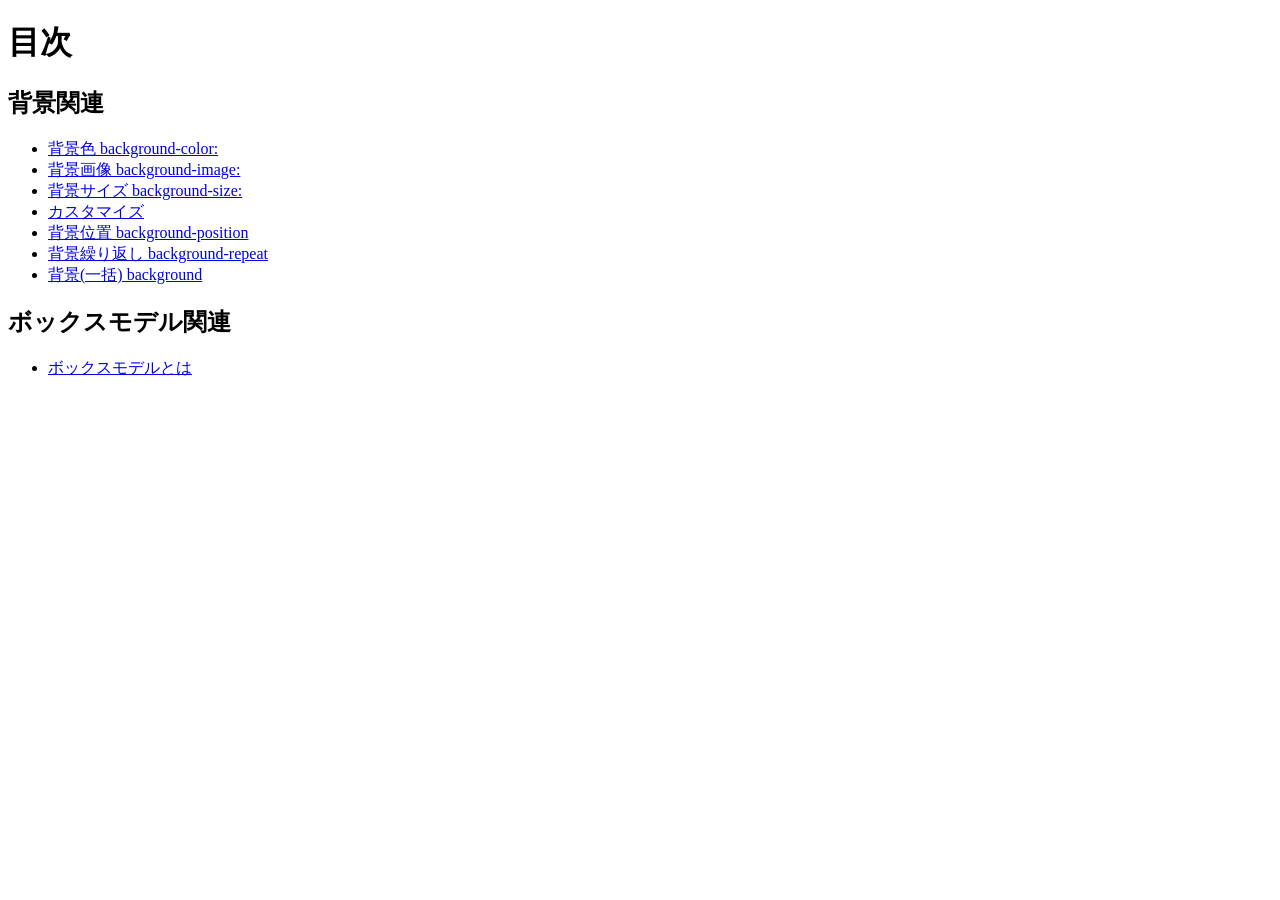
<file: index.html>
<!doctype html>
<html lang="ja">
  <head>
    <meta charset="utf-8">
    <title>20260702-hc</title>
  </head>

  <body>
    <h1>目次</h1>
    <h2>背景関連</h2>
    <ul>
      <li><a href="bg-c/index.html">背景色 background-color:</a></li>
      <li><a href="bg-i/index.html">背景画像 background-image:</a></li>
      <li><a href="bg-s/index.html">背景サイズ background-size:</a></li>
      <li><a href="custom/index.html">カスタマイズ</a></li>
      <li><a href="bg-p/index.html">背景位置 background-position</a></li>
      <li><a href="bg-r/index.html">背景繰り返し background-repeat</a></li>
      <li><a href="bg/index.html">背景(一括) background</a></li>
    </ul>
    <h2>ボックスモデル関連</h2>
    <ul>
      <li><a href="bm/index.html">ボックスモデルとは</a></li>
    </ul>
  </body>
</html>
</file>
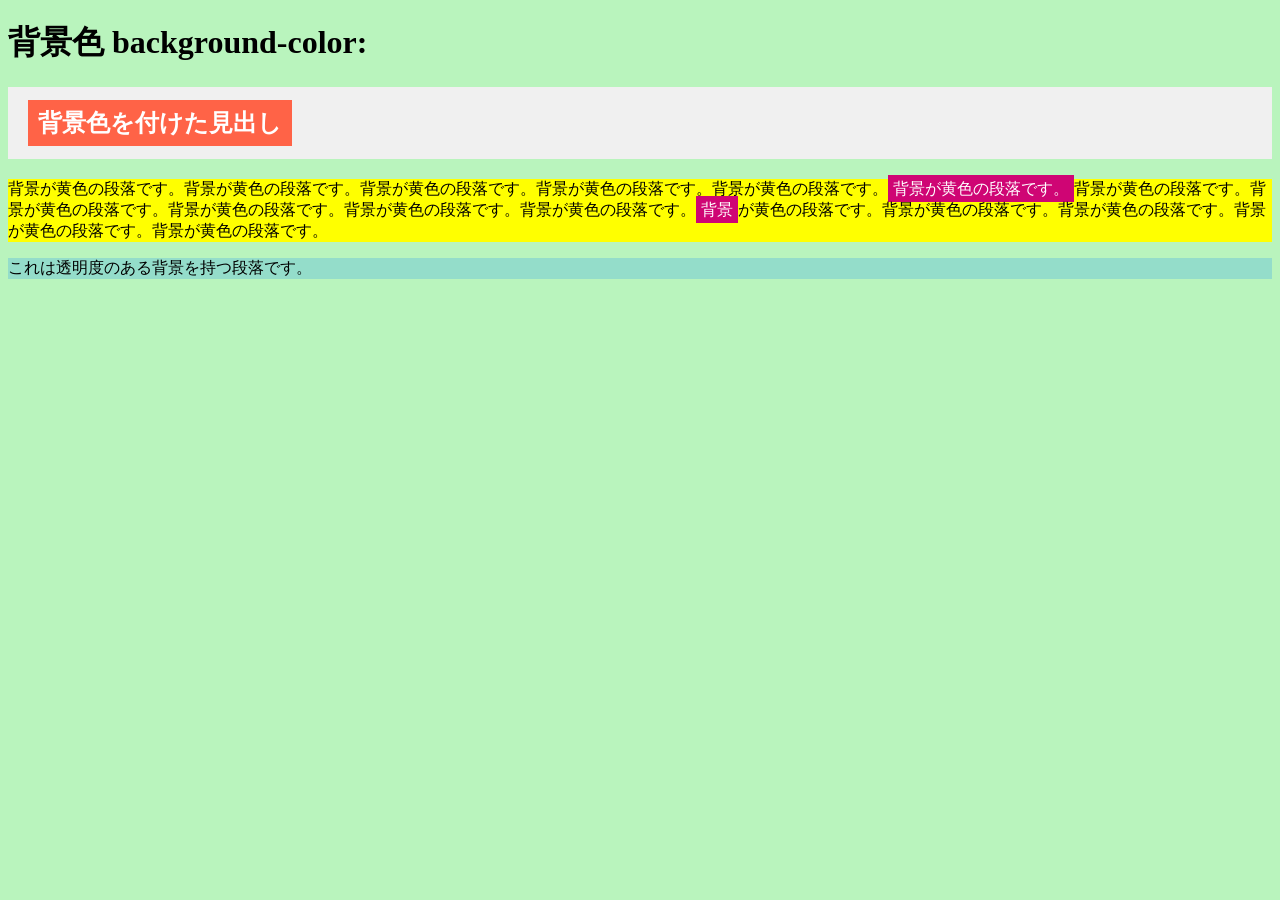
<file: bg-c/index.html>
<!DOCTYPE html>
<html lang="ja">
<head>
  <meta charset="UTF-8">
  <title>背景色 background-color:</title>
  <link rel="stylesheet" href="style.css">
</head>
<body>
  <h1>背景色 background-color:</h1>

  <h2><span>背景色を付けた見出し</span></h2>
  <p class="bg-yellow">背景が黄色の段落です。背景が黄色の段落です。背景が黄色の段落です。背景が黄色の段落です。背景が黄色の段落です。<span>背景が黄色の段落です。</span>背景が黄色の段落です。背景が黄色の段落です。背景が黄色の段落です。背景が黄色の段落です。背景が黄色の段落です。<span>背景</span>が黄色の段落です。背景が黄色の段落です。背景が黄色の段落です。背景が黄色の段落です。背景が黄色の段落です。</p>
  <p class="bg-transparent">これは透明度のある背景を持つ段落です。</p>
</body>
</html>
</file>
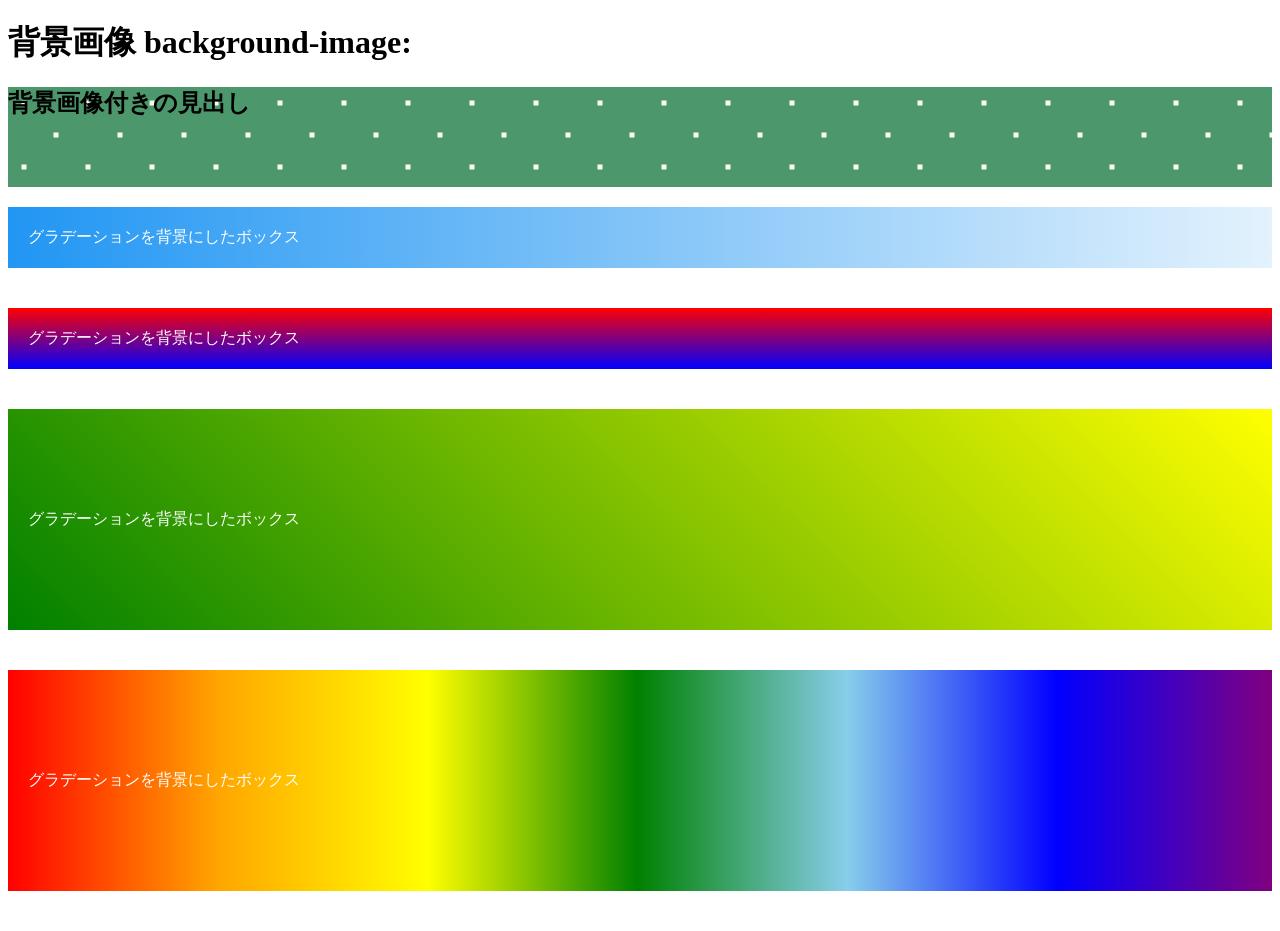
<file: bg-i/index.html>
<!DOCTYPE html>
<html lang="ja">
<head>
  <meta charset="UTF-8">
  <title>背景画像 background-image:</title>
  <link rel="stylesheet" href="style.css">
</head>
<body>
  <h1>背景画像 background-image:</h1>
  
  <h2>背景画像付きの見出し</h2>
  <div class="bg-gradient">
    グラデーションを背景にしたボックス
  </div>

  <div class="bg-gradient-2">
    グラデーションを背景にしたボックス
  </div>

  <div class="bg-gradient-3">
    グラデーションを背景にしたボックス
  </div>

  <div class="bg-gradient-4">
    グラデーションを背景にしたボックス
  </div>
</body>
</html>
</file>
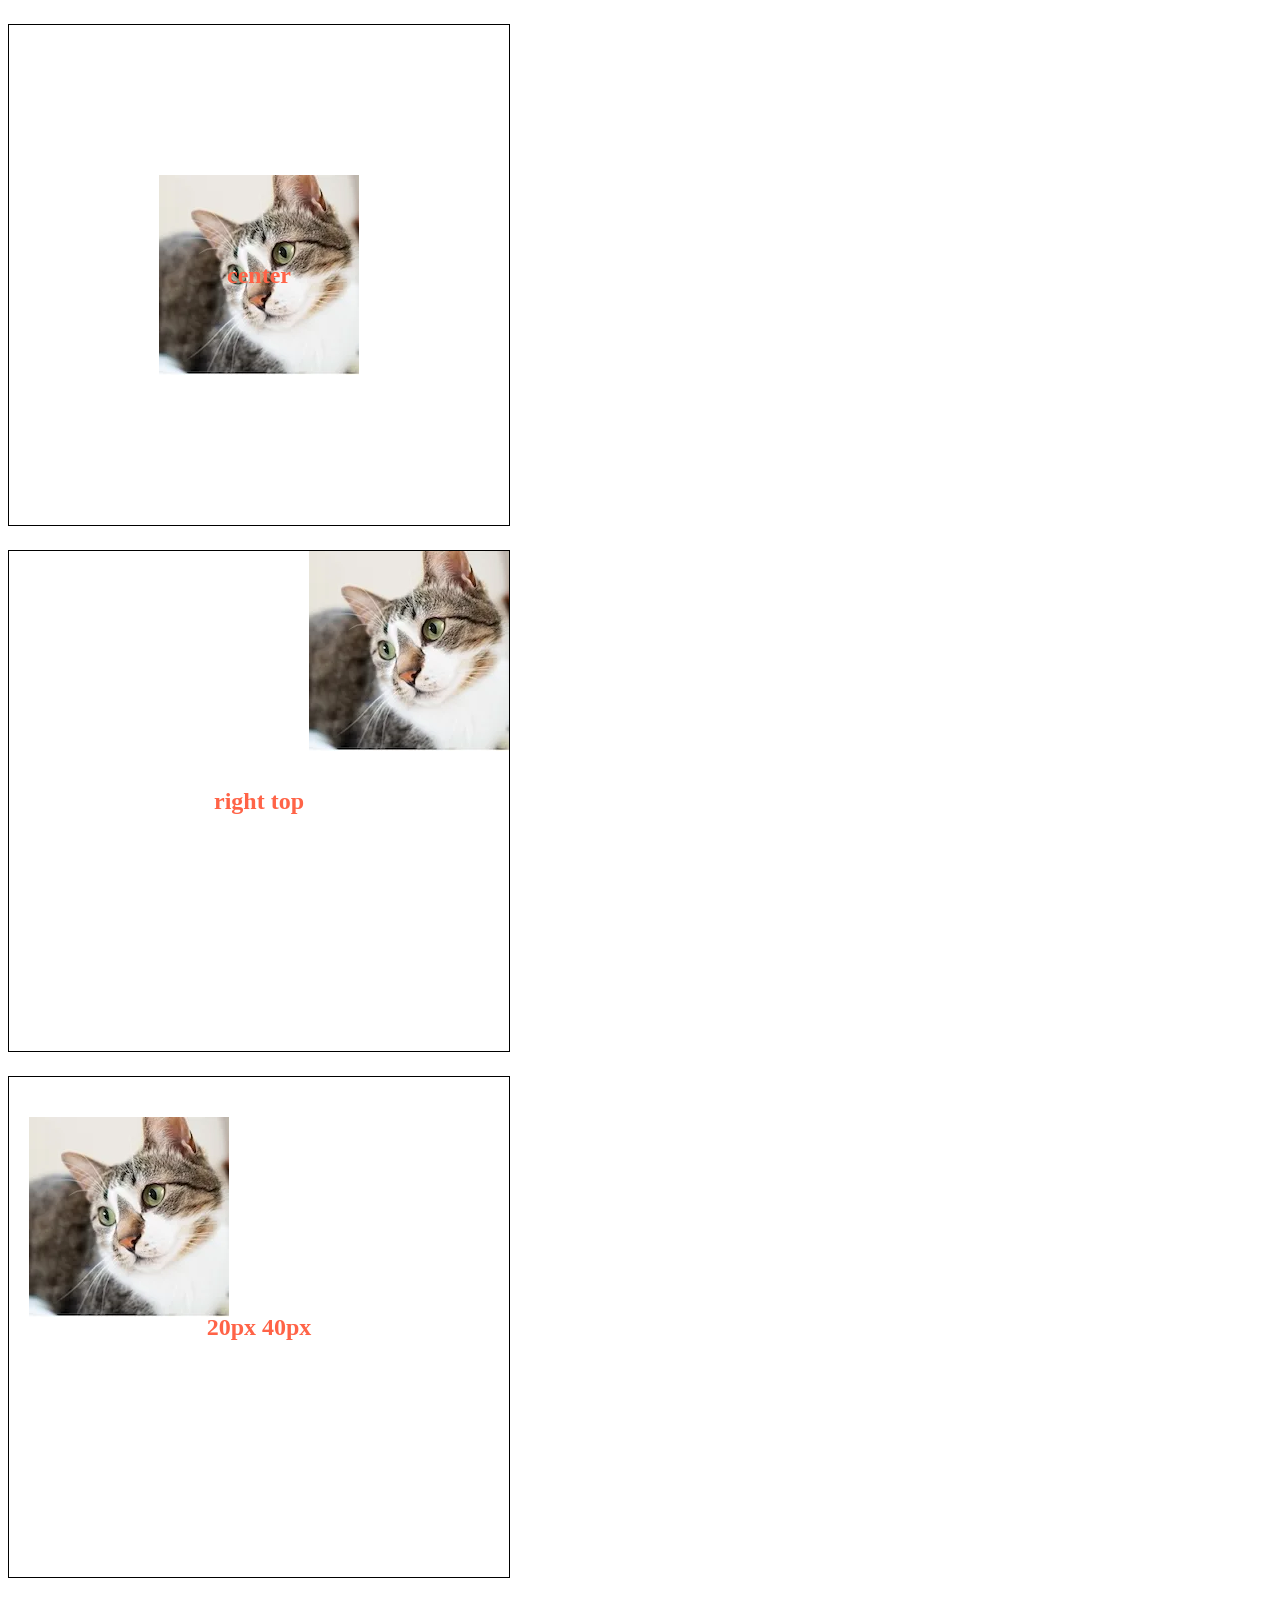
<file: bg-p/index.html>
<!doctype html>
<html lang="ja">
<head>
    <meta charset="UTF-8">
    <link rel="stylesheet" href="style.css">
    <title>background-position</title>
</head>
<body>
    <div class="center">center</div>
<div class="right-top">right top</div>
<div class="px">20px 40px</div>
</body>
</html>
</file>
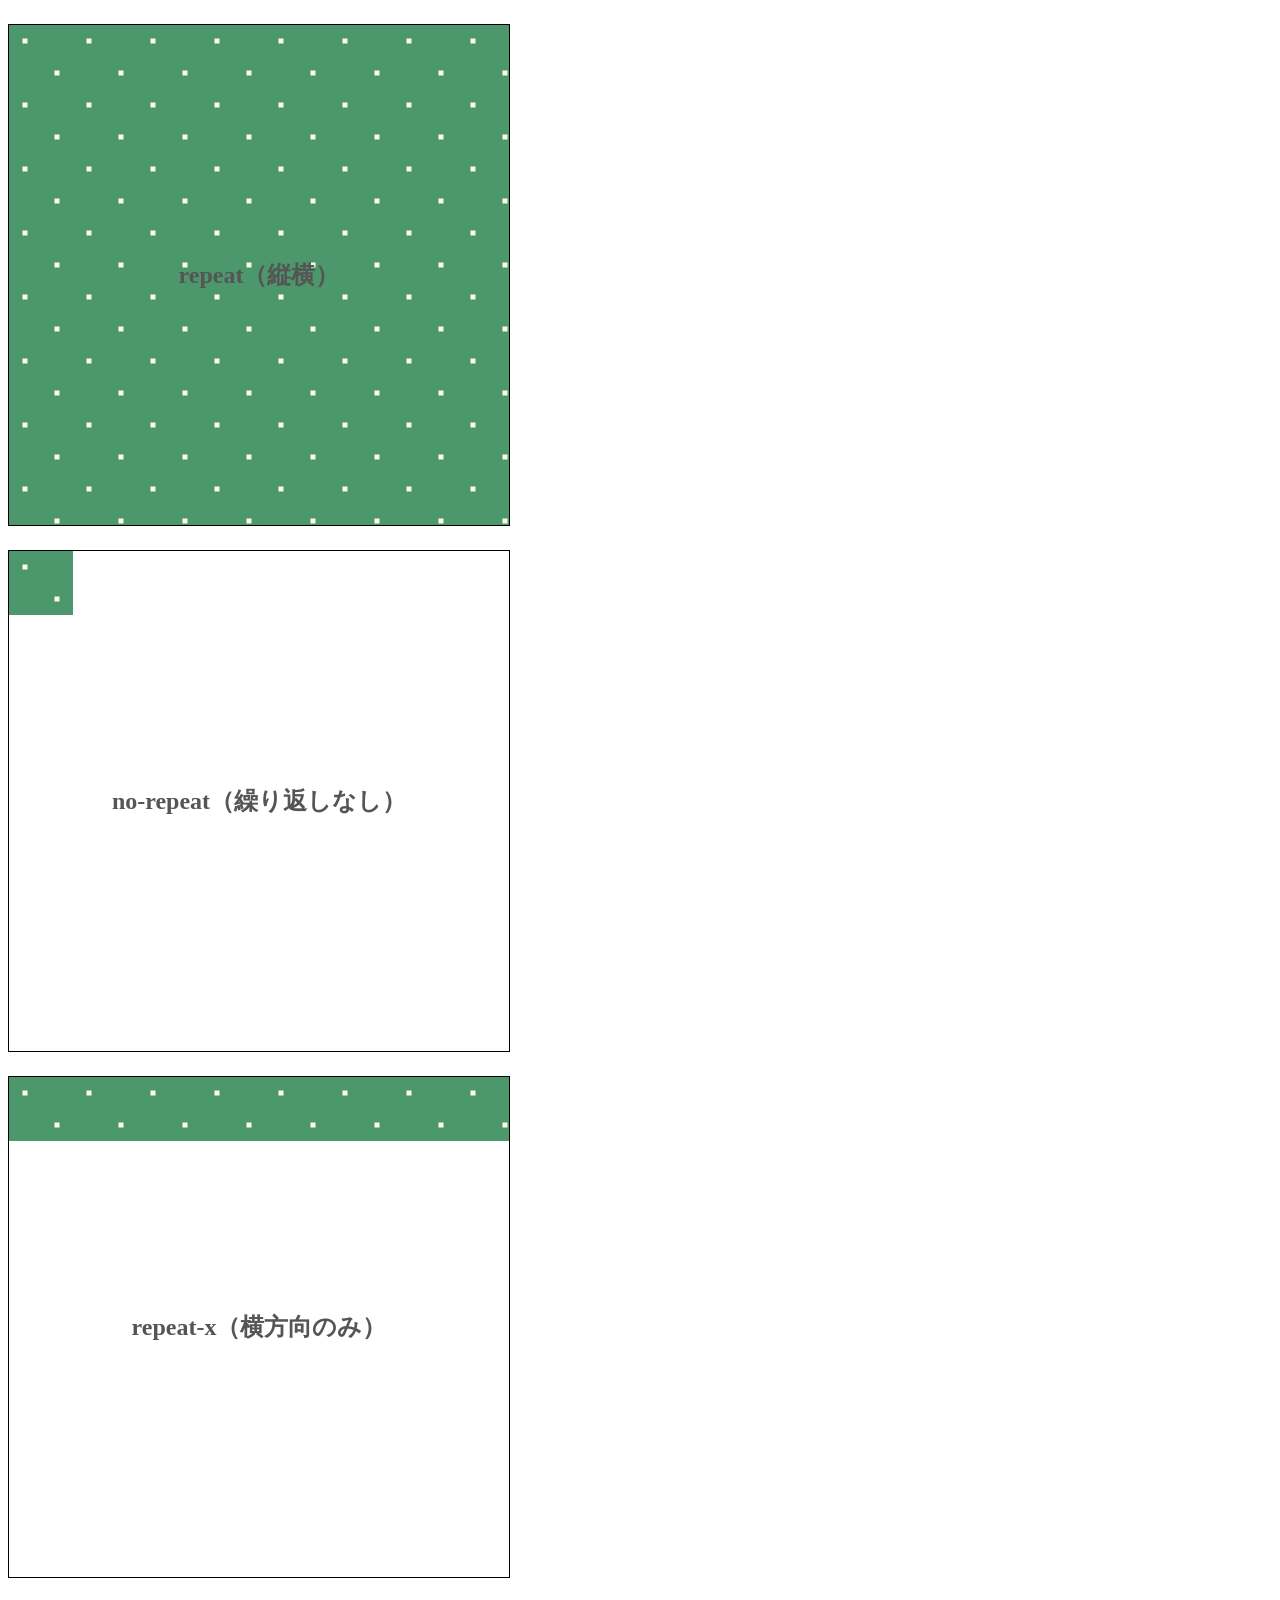
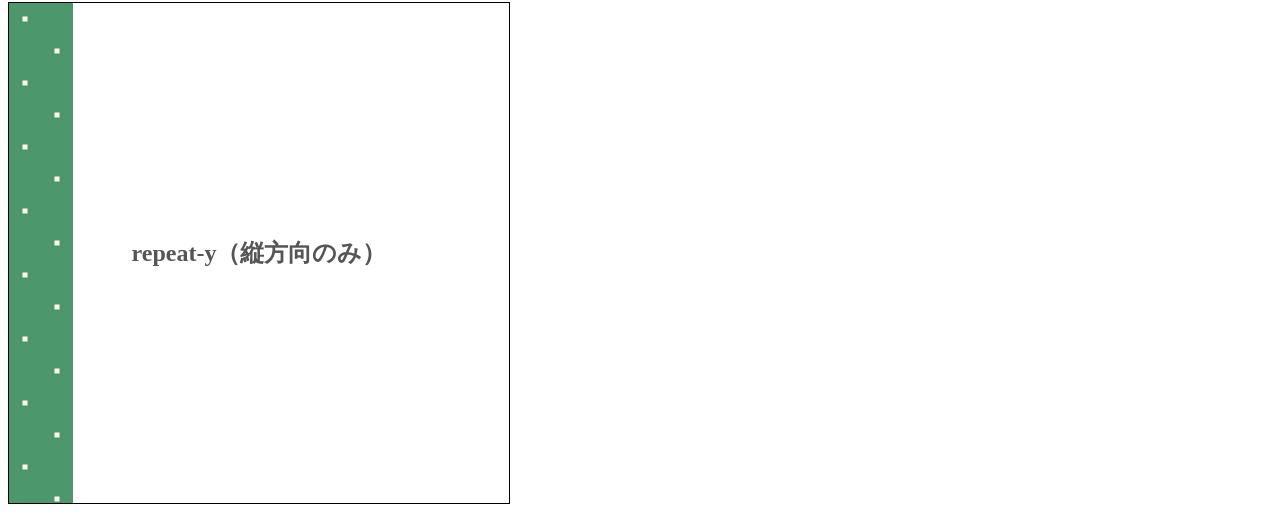
<file: bg-r/index.html>
<!doctype html>
<html lang="ja">
<head>
    <meta charset="UTF-8">
    <link rel="stylesheet" href="style.css">
    <title>background-repeat</title>
</head>
<body>
  <div class="repeat">repeat（縦横）</div>
<div class="no-repeat">no-repeat（繰り返しなし）</div>
<div class="repeat-x">repeat-x（横方向のみ）</div>
<div class="repeat-y">repeat-y（縦方向のみ）</div>
</body>
</html>
</file>
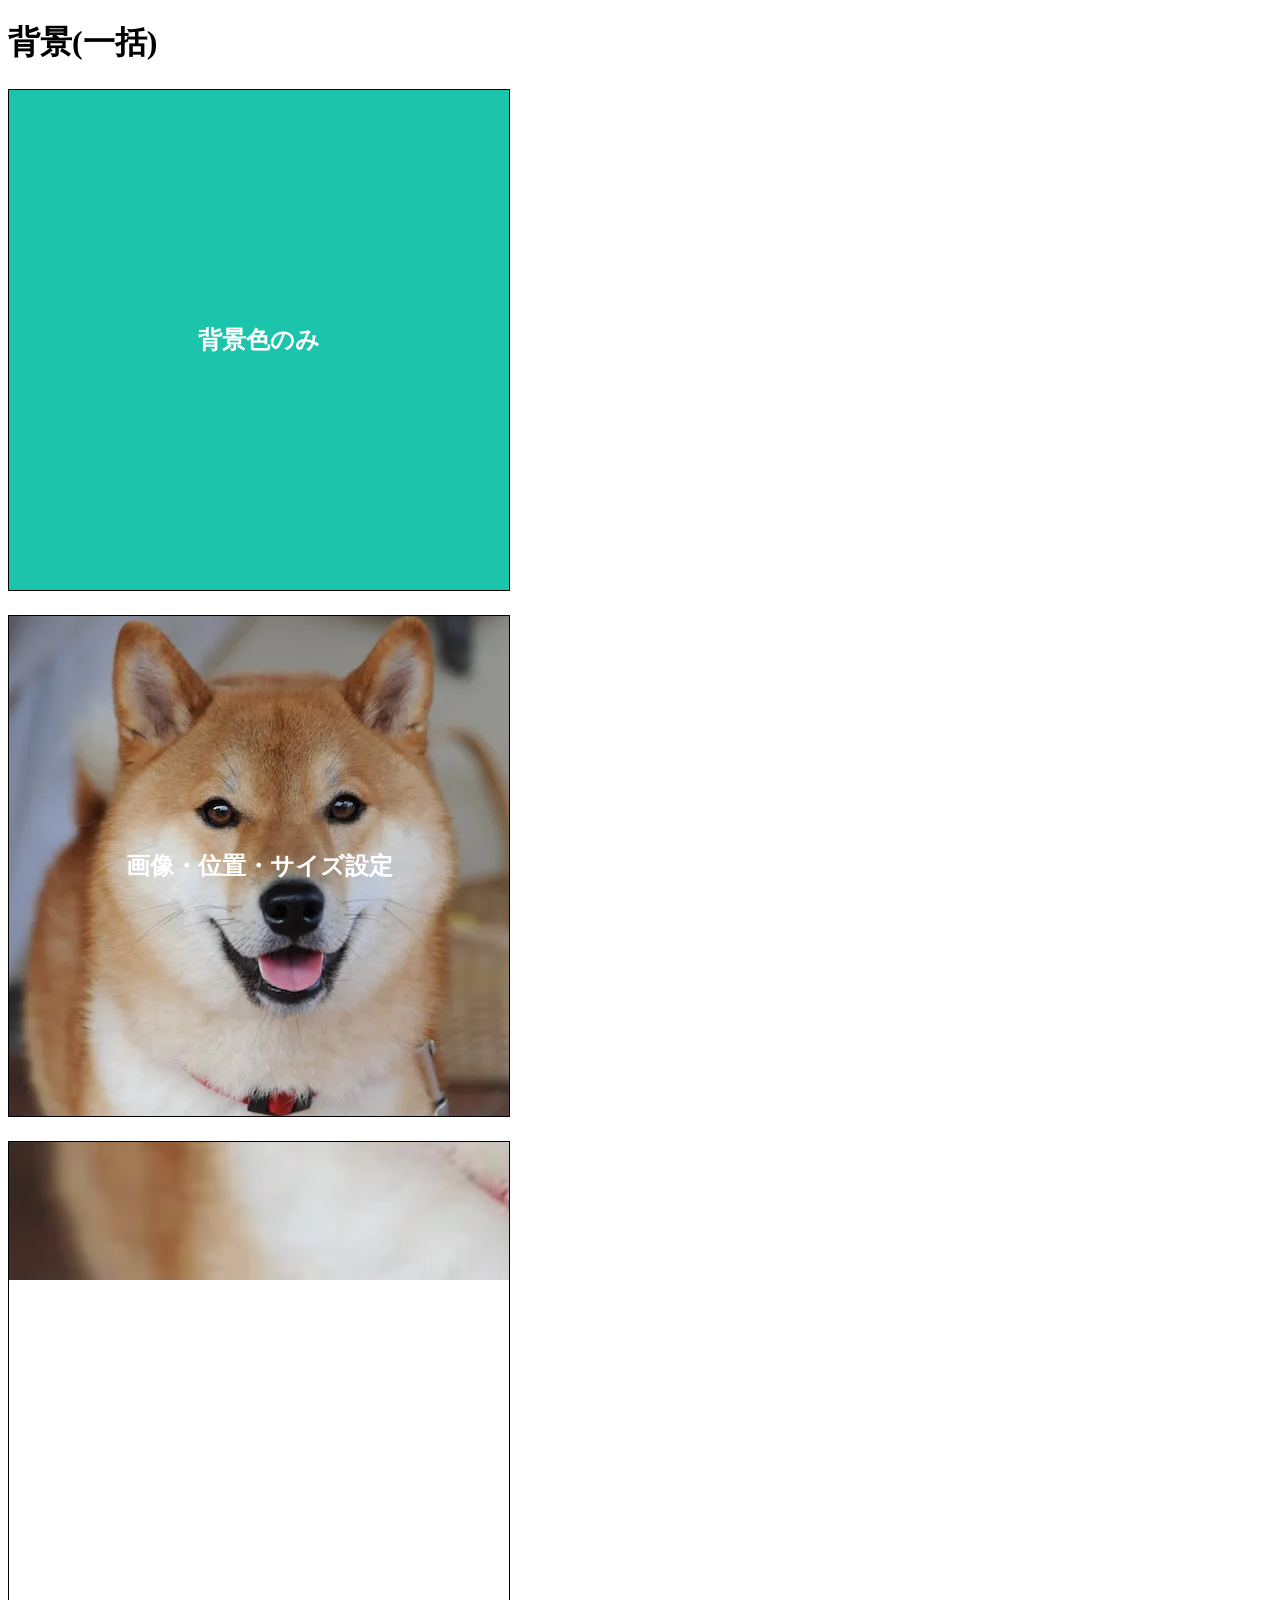
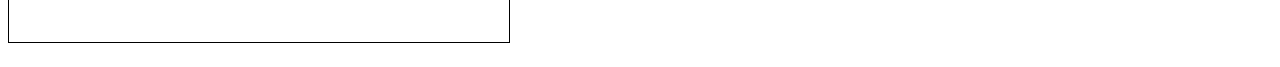
<file: bg/index.html>
<!doctype html>
<html lang="ja">
<head>
    <meta charset="UTF-8">
    <link rel="stylesheet" href="style.css">
    <title>background</title>
</head>
<body>
<h1>背景(一括)</h1>
<div class="bg-1">背景色のみ</div>
<div class="bg-2">画像・位置・サイズ設定</div>
<div class="bg-3">全てをショートハンドで</div>
</html>
</file>
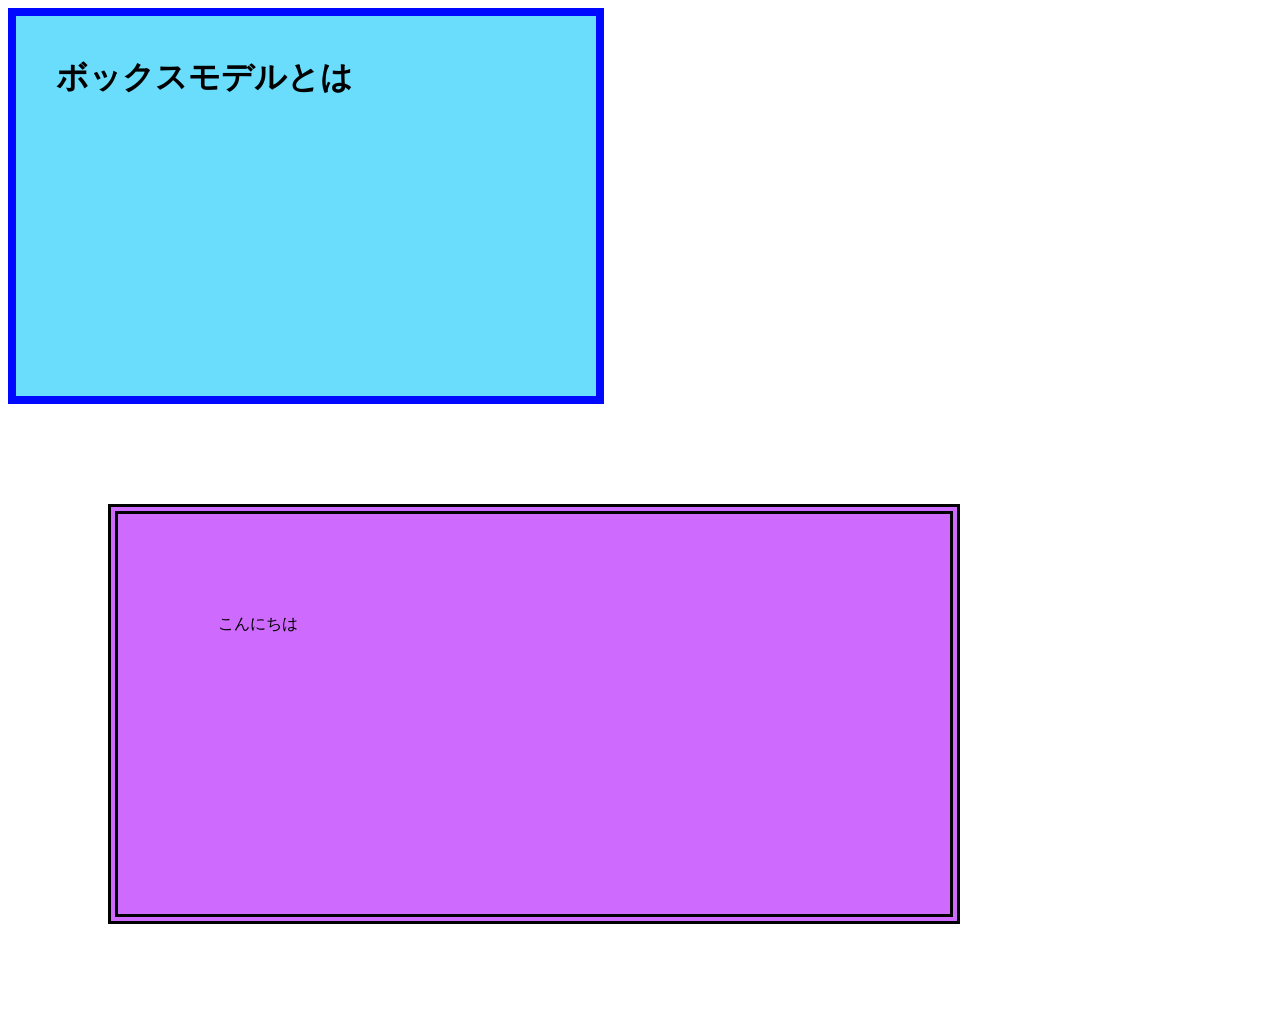
<file: bm/index.html>
<!doctype html>
<html lang="ja">
<head>
    <meta charset="UTF-8">
    <link rel="stylesheet" href="style.css">
    <title>ボックスモデルとは</title>
</head>
<body>
<h1>ボックスモデルとは</h1>
<div>こんにちは</div>
</html>
</file>
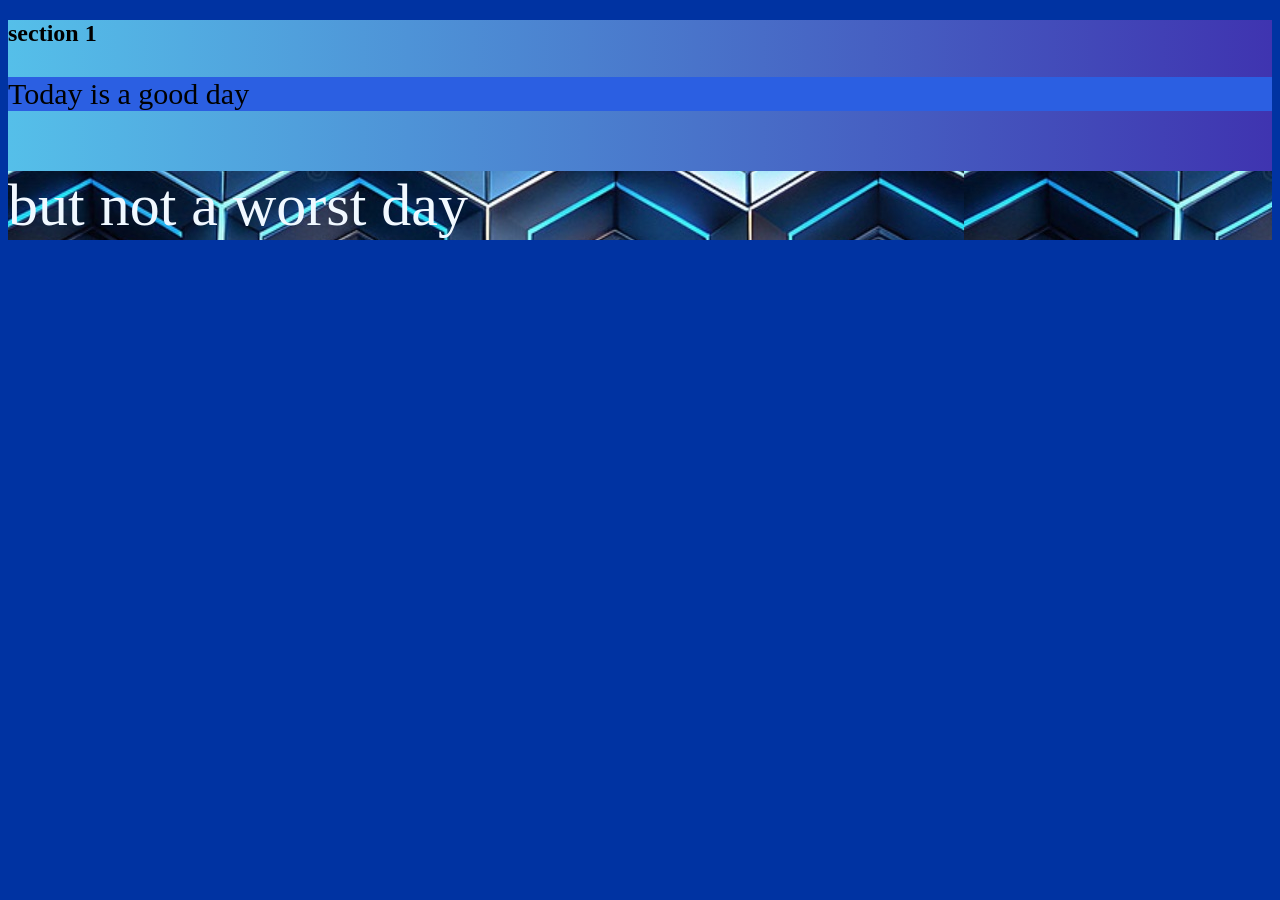
<file: custom/index.html>
<!DOCTYPE html>
<html lang="ja">
<head>
  <meta charset="UTF-8">
  <title>custom</title>
  <link rel="stylesheet" href="style.css">
</head>
<body>
    <section class="A">
<h1>section 1</h1>
<p class="word">Today is a good day</p>
<p class="word2">but not a worst day</p>
    </section>
</body>
</html>
</file>
<file: bg-c/style.css>
@charset "utf-8";

body {
  background-color: #b9f4bd;
}

h2 {
  background-color: #f0f0f0;
  padding: 20px;
}

h2 span {
  background-color: tomato;
  color: white;
  padding: 10px;
}

.bg-yellow {
  background-color: yellow;
}

.bg-yellow span {
  background-color: #cf0574;
  color: white;
  padding: 5px;
}

.bg-transparent {
  background-color: rgba(0, 128, 255, 0.2);
}
</file>
<file: bg-i/style.css>
@charset "utf-8";

body {
  /* background-image: url("bg.png"); */
}

h2 {
  background-image: url("bg.png");
  height: 100px;
}

.bg-gradient {
  background-image: linear-gradient(to right, #2196f3, #e3f2fd);
  padding: 20px;
  color: #fff;
  margin-bottom: 40px;
}

.bg-gradient-2 {
  background-image: linear-gradient(red, blue);
  padding: 20px;
  color: #fff;
  margin-bottom: 40px;
}

.bg-gradient-3 {
  background-image: linear-gradient(45deg, green, yellow);
  padding: 100px 20px;
  color: #fff;
  margin-bottom: 40px;
}

.bg-gradient-4 {
  background-image:
    linear-gradient(
      90deg,
      red 0%,
      orange 16.6%,
      yellow 33.2%,
      green 49.8%,
      skyblue 66.4%,
      blue 83%,
      purple 100%
    );
  padding: 100px 20px;
  color: #fff;
  margin-bottom: 40px;
}
</file>
<file: bg-p/style.css>
@charset 'UTF-8';
/* 共通スタイル */
div {
  /* 表示領域 */
  width: 500px;
  height: 500px;
  border: 1px solid #000;
  margin: 1em 0;
  /* 文字 */
  color: tomato;
  font-size: 24px;
  font-weight: bold;
  display: flex;
  align-items: center;
  justify-content: center;
  /* 背景画像 */
  background-image: url("cat.jpg");
  background-repeat: no-repeat;
  background-position: center;
}

/* center: 中央に配置 */
.center {
  background-position: center;
}

/* right top: 右上に配置 */
.right-top {
  background-position: right top;
}

/* px：任意の座標に配置（横方向 縦方向） */
.px {
  background-position: 20px 40px;
}
</file>
<file: bg-r/style.css>
@charset 'UTF-8';
/* 共通スタイル */
div {
  /* 表示領域 */
  width: 500px;
  height: 500px;
  border: 1px solid #000;
  margin: 1em 0;
  /* 文字 */
  color: #555;
  font-size: 24px;
  font-weight: bold;
  display: flex;
  align-items: center;
  justify-content: center;
  /* 背景画像 */
  background-image: url("pattern.jpg");
  background-repeat: no-repeat;
}

/* repeat: 繰り返し（横・縦） */
.repeat {
  background-repeat: repeat;
}

/* repeat: 繰り返さない */
.no-repeat {
  background-repeat: no-repeat;
}

/* repeat: 繰り返し（横） */
.repeat-x {
  background-repeat: repeat-x;
}

/* repeat: 繰り返し（縦） */
.repeat-y {
  background-repeat: repeat-y;
}
</file>
<file: bg/style.css>
@charset 'UTF-8';
div {
  /* 表示領域 */
  width: 500px;
  height: 500px;
  border: 1px solid #000;
  margin: 1em 0;
  /* 文字 */
  color: #fff;
  font-size: 24px;
  font-weight: bold;
  display: flex;
  align-items: center;
  justify-content: center;
}

.bg-1 {
  background: #1cc4ab;
}


.bg-2 {
  background: url("dog.jpg") center / contain no-repeat;
}


.bg-3 {
  background: url("dog.jpg") right top / cover fixed no-repeat;
}
</file>
<file: bm/style.css>
@charset 'UTF-8';
h1{
background:#6addfd;
width:500px;
height: 300px;
padding: 40px;
margin: 0;
border: 8px solid rgb(0, 8, 255);
}
div{
    background: #ce6afd;
    width: 50%;
    height: 200px;
    padding: 100px;
    margin: 100px;
    border: 10px double black;
}
</file>
<file: custom/style.css>
@charset "utf-8";
.A{
    background-image: linear-gradient(to right,#55bfe9,rgb(63, 52, 176));
}
.word{
    font-family: fantasy;
    font-size: 30px;
    background-color: rgb(43, 95, 226);
}
.word2{
    background-image: url(re.jpg);
    background-repeat: repeat;
    color: aliceblue;
    font-size: 60px;
}
body{
    background-color:rgb(0, 51, 162);
}
</file>
